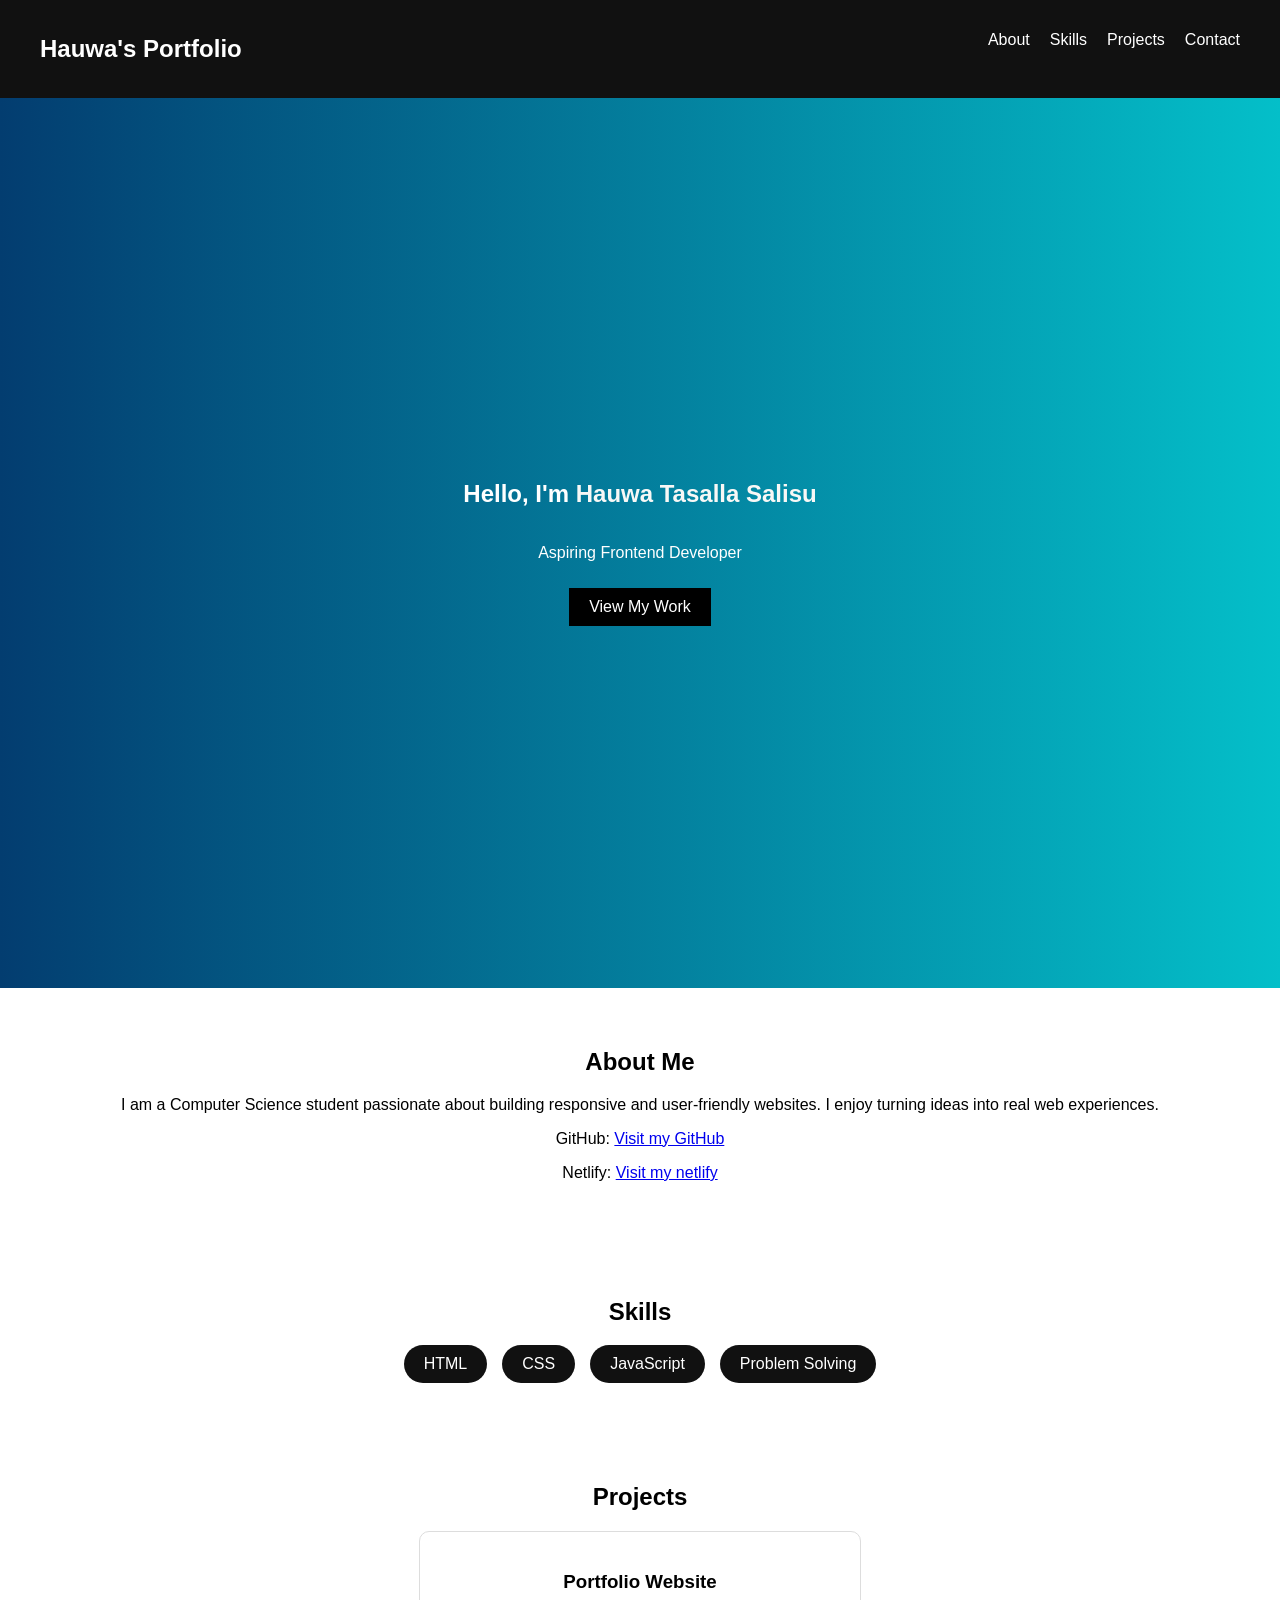
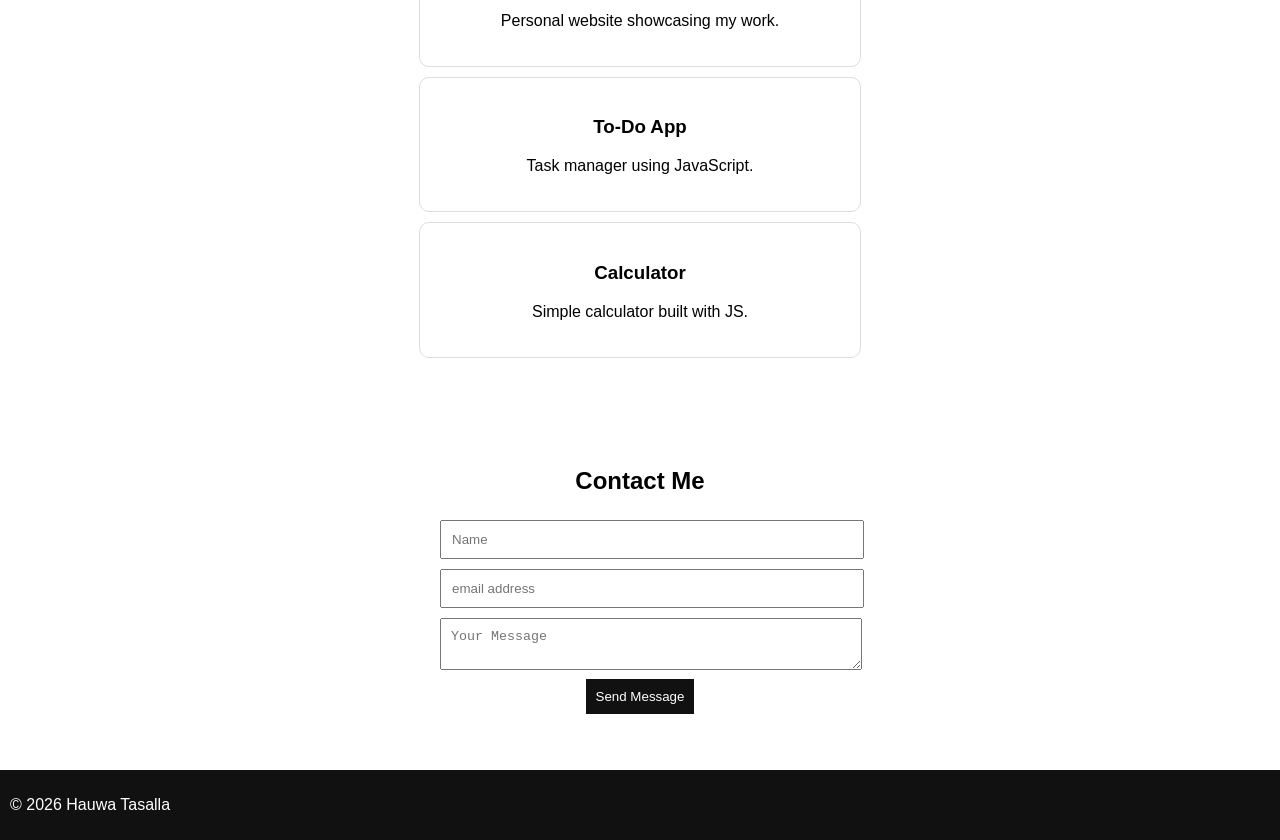
<file: index.htm>
<!DOCTYPE html>
<html lang="en">
<head>
  <meta charset="UTF-8">
  <meta name="viewport" content="width=device-width, initial-scale=1.0">
  <title>Hauwa Tasalla | Frontend Developer</title>
  <link rel="stylesheet" href="style.css">
</head>
<body>

<!-- NAVBAR -->
<nav>
  <h2>Hauwa's Portfolio</h2>
  <ul>
    <li><a href="#about">About</a></li>
    <li><a href="#skills">Skills</a></li>
    <li><a href="#projects">Projects</a></li>
    <li><a href="#contact">Contact</a></li>
  </ul>
</nav>

<!-- HERO -->
<section class="hero">
  <h1>Hello, I'm <span>Hauwa Tasalla Salisu</span></h1>
  <p>Aspiring Frontend Developer</p>
  <a href="#projects" class="btn">View My Work</a>
</section>

<!-- ABOUT -->
<section id="about">
  <h2>About Me</h2>
  <p>
    I am a Computer Science student passionate about building responsive and user-friendly websites.
    I enjoy turning ideas into real web experiences.
  </p>
  <p>GitHub: <a href="https://github.com/Hauwee-91/portfolio-website">Visit my GitHub</a></p>
  <p>Netlify: <a href="https://app.netlify.com/projects/jolly-tapioca-d06517/overview">Visit my netlify</a></p>
</section>

<!-- SKILLS -->
<section id="skills">
  <h2>Skills</h2>
  <div class="skills-container">
    <div>HTML</div>
    <div>CSS</div>
    <div>JavaScript</div>
    <div>Problem Solving</div>
  </div>
</section>

<!-- PROJECTS -->
<section id="projects">
  <h2>Projects</h2>

  <div class="project-card">
    <h3>Portfolio Website</h3>
    <p>Personal website showcasing my work.</p>
  </div>

  <div class="project-card">
    <h3>To-Do App</h3>
    <p>Task manager using JavaScript.</p>
  </div>

  <div class="project-card">
    <h3>Calculator</h3>
    <p>Simple calculator built with JS.</p>
  </div>

</section>

<!-- CONTACT -->
<section id="contact">
  <h2>Contact Me</h2>
  <form id="contactForm">
    <input type="text" placeholder="Name" required>
    <input type="email" placeholder="email address" required>
    <textarea placeholder="Your Message"></textarea>
    <button type="submit">Send Message</button>
  </form>
  <p id="message"></p>
</section>

<!-- FOOTER -->
<footer>
  <p>© 2026 Hauwa Tasalla</p>
</footer>

<script src="script.js"></script>
</body>
</html>
</file>
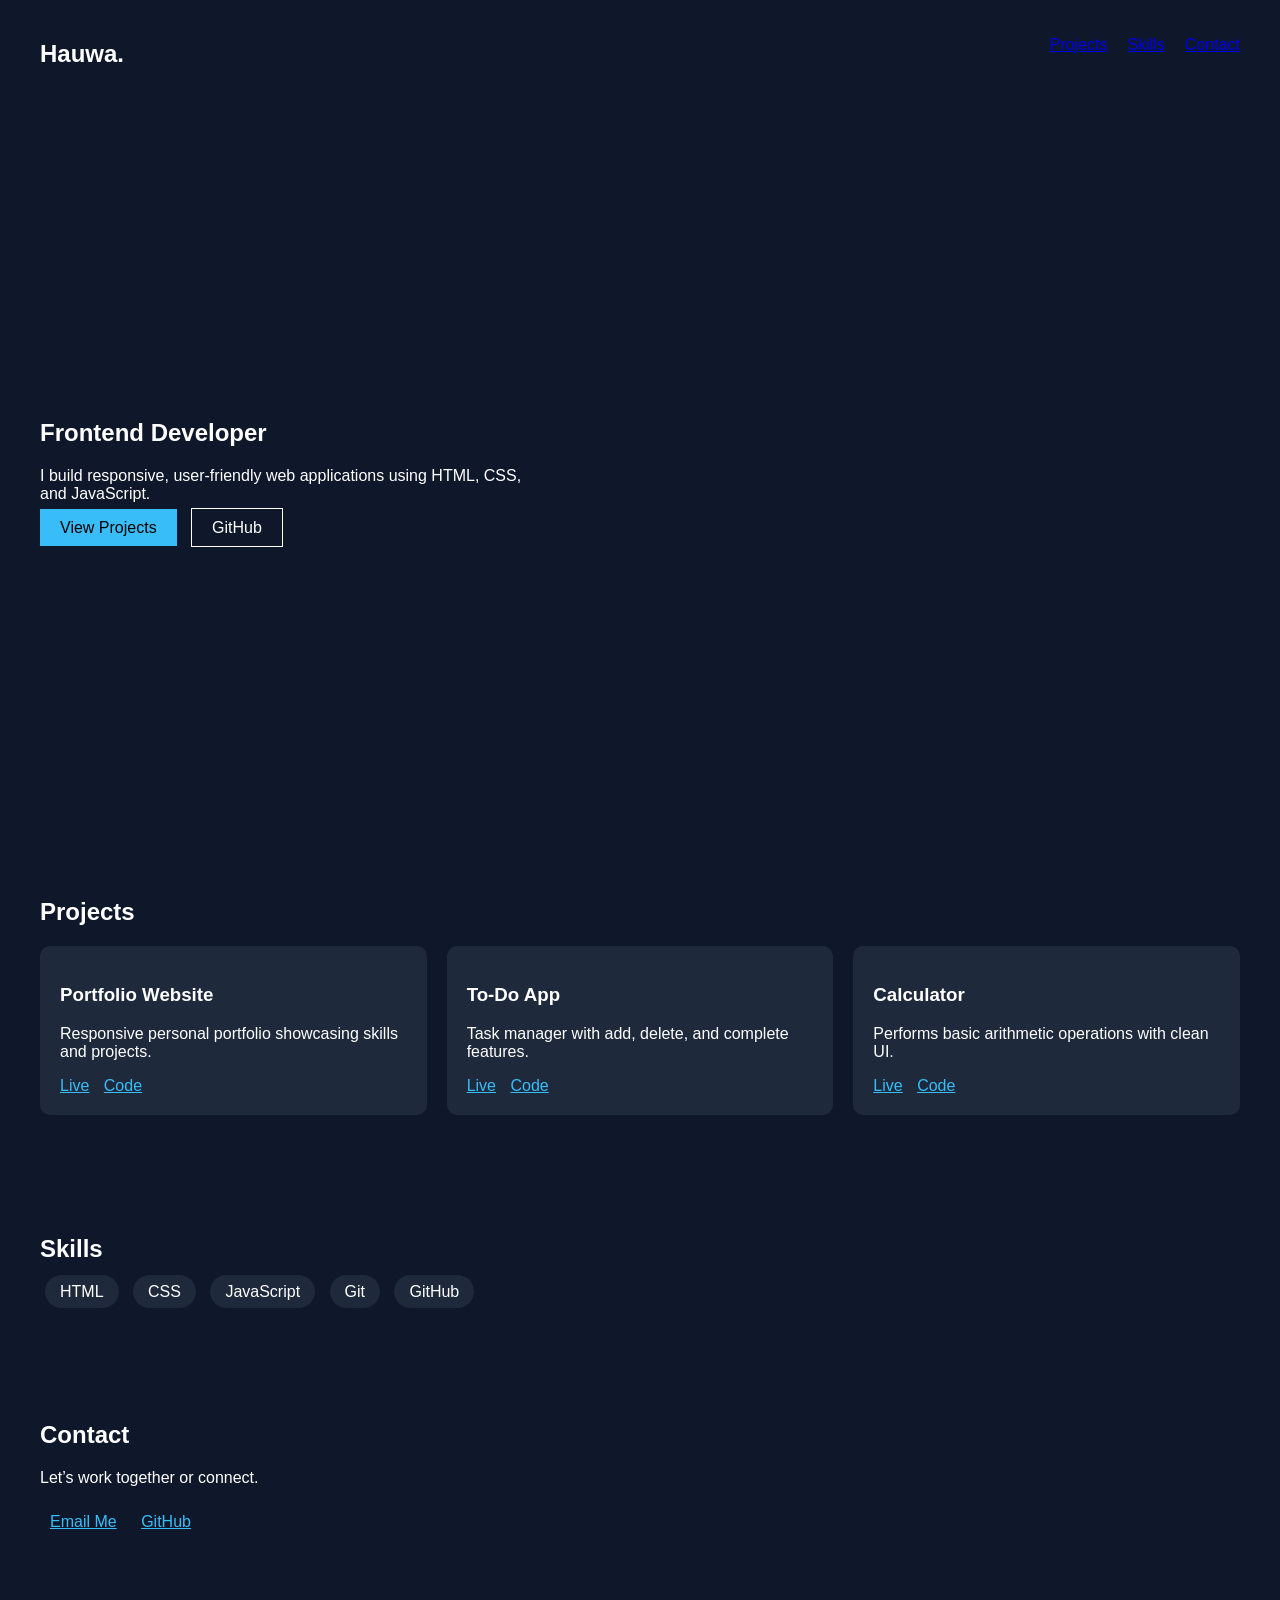
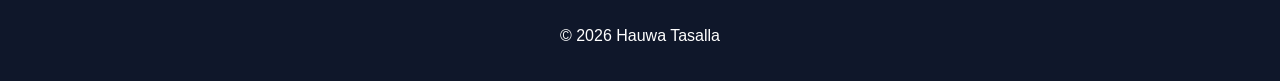
<file: hauwa's portfolio/index.htm>
<!DOCTYPE html>
<html lang="en">
<head>
  <meta charset="UTF-8">
  <meta name="viewport" content="width=device-width, initial-scale=1.0">
  <title>Hauwa Tasalla | Frontend Developer</title>
  <link rel="stylesheet" href="style.css">
</head>
<body>

<!-- NAV -->
<nav class="nav">
  <h2 class="logo">Hauwa.</h2>
  <ul>
    <li><a href="#projects">Projects</a></li>
    <li><a href="#skills">Skills</a></li>
    <li><a href="#contact">Contact</a></li>
  </ul>
</nav>

<!-- HERO -->
<section class="hero">
  <div class="hero-text">
    <h1>Frontend Developer</h1>
    <p>
      I build responsive, user-friendly web applications using HTML, CSS, and JavaScript.
    </p>

    <div class="cta">
      <a href="#projects" class="btn">View Projects</a>
      <a href="https://github.com/Hauwee-91" target="_blank" class="btn-outline">GitHub</a>
    </div>
  </div>
</section>

<!-- PROJECTS -->
<section id="projects" class="section">
  <h2>Projects</h2>

  <div class="grid">

    <div class="card">
      <h3>Portfolio Website</h3>
      <p>Responsive personal portfolio showcasing skills and projects.</p>
      <div class="links">
        <a href="https://app.netlify.com/projects/jolly-tapioca-d06517/">Live</a>
        <a href="https://github.com/Hauwee-91/portfolio-website">Code</a>
      </div>
    </div>

    <div class="card">
      <h3>To-Do App</h3>
      <p>Task manager with add, delete, and complete features.</p>
      <div class="links">
        <a href="https://earnest-tartufo-9ac0bd.netlify.app/">Live</a>
        <a href="https://github.com/Hauwee-91/Todo-app/commit/63a4432909f0b106ce624c4f50a786138823e4b1#diff-e92fa23b92f21641701e83a603c4c9c9b9c791e4aaa43d8491d60ba4869f2e7c">Code</a>
      </div>
    </div>

    <div class="card">
      <h3>Calculator</h3>
      <p>Performs basic arithmetic operations with clean UI.</p>
      <div class="links">
        <a href="https://app.netlify.com/projects/dashing-crepe-c96593">Live</a>
        <a href="https://github.com/Hauwee-91/calculator-app/commit/f909082381ddf9d2103806d43a03cb30d0d82e0c#diff-c8180055fe756fab15aebb770c0d318e85dc1c3b9d2973c3bb4e56255f18efb8">Code</a>
      </div>
    </div>

  </div>
</section>

<!-- SKILLS -->
<section id="skills" class="section">
  <h2>Skills</h2>
  <div class="skills">
    <span>HTML</span>
    <span>CSS</span>
    <span>JavaScript</span>
    <span>Git</span>
    <span>GitHub</span>
  </div>
</section>

<!-- CONTACT -->
<section id="contact" class="section">
  <h2>Contact</h2>
  <p>Let’s work together or connect.</p>

  <div class="contact-links">
    <a href="mailto:salehhauwa0@gmail.com">Email Me</a>
    <a href="https://github.com/Hauwee-91" target="_blank">GitHub</a>
  </div>
</section>

<footer>
  <p>© 2026 Hauwa Tasalla</p>
</footer>

</body>
</html>
</file>
<file: style.css>
body {
  margin: 0;
  font-family: Arial, sans-serif;
  scroll-behavior: smooth;
}

/* NAV */
nav {
  display: flex;
  justify-content: space-between;
  padding: 15px 40px;
  background: #111;
  color: white;
}

nav ul {
  list-style: none;
  display: flex;
  gap: 20px;
}

nav a {
  color: white;
  text-decoration: none;
}

/* HERO */
.hero {
  height: 90vh;
  display: flex;
  flex-direction: column;
  justify-content: center;
  align-items: center;
  background: linear-gradient(to right, #033d70, #04bfc9);
  color: white;
}

.hero span {
  color: rgb(248, 248, 246);
}

.btn {
  padding: 10px 20px;
  background: black;
  color: white;
  text-decoration: none;
  margin-top: 10px;
}

/* SECTIONS */
section {
  padding: 40px;
  text-align: center;
}

/* SKILLS */
.skills-container {
  display: flex;
  justify-content: center;
  gap: 15px;
  flex-wrap: wrap;
}

.skills-container div {
  background: #111;
  color: white;
  padding: 10px 20px;
  border-radius: 20px;
}

/* PROJECTS */
.project-card {
  border: 1px solid #ddd;
  margin: 10px auto;
  padding: 20px;
  max-width: 400px;
  border-radius: 10px;
  transition: transform 0.3s;
}

.project-card:hover {
  transform: scale(1.05);
}

/* CONTACT */
form {
  max-width: 400px;
  margin: auto;
}

form input, form textarea {
  width: 100%;
  padding: 10px;
  margin: 5px 0;
}

button {
  background: #111;
  color: white;
  padding: 10px;
  border: none;
}

/* FOOTER */
footer {
  background: #111;
  color: white;
  padding: 10px;
}
</file>
<file: hauwa's portfolio/style.css>
body {
  margin: 0;
  font-family: 'Segoe UI', sans-serif;
  background: #0f172a;
  color: white;
}

/* NAV */
.nav {
  display: flex;
  justify-content: space-between;
  padding: 20px 40px;
}

.nav ul {
  display: flex;
  gap: 20px;
  list-style: none;
}

/* HERO */
.hero {
  height: 80vh;
  display: flex;
  align-items: center;
  padding: 0 40px;
}

.hero-text {
  max-width: 500px;
}

.btn, .btn-outline {
  padding: 10px 20px;
  margin-right: 10px;
  text-decoration: none;
}

.btn {
  background: #38bdf8;
  color: black;
}

.btn-outline {
  border: 1px solid white;
  color: white;
}

/* SECTION */
.section {
  padding: 50px 40px;
}

/* GRID */
.grid {
  display: grid;
  grid-template-columns: repeat(auto-fit, minmax(250px,1fr));
  gap: 20px;
}

.card {
  background: #1e293b;
  padding: 20px;
  border-radius: 10px;
}

.links a {
  margin-right: 10px;
  color: #38bdf8;
}

/* SKILLS */
.skills span {
  margin: 5px;
  padding: 8px 15px;
  background: #1e293b;
  border-radius: 20px;
}

/* CONTACT */
.contact-links a {
  display: inline-block;
  margin: 10px;
  color: #38bdf8;
}

/* FOOTER */
footer {
  text-align: center;
  padding: 20px;
}
</file>
